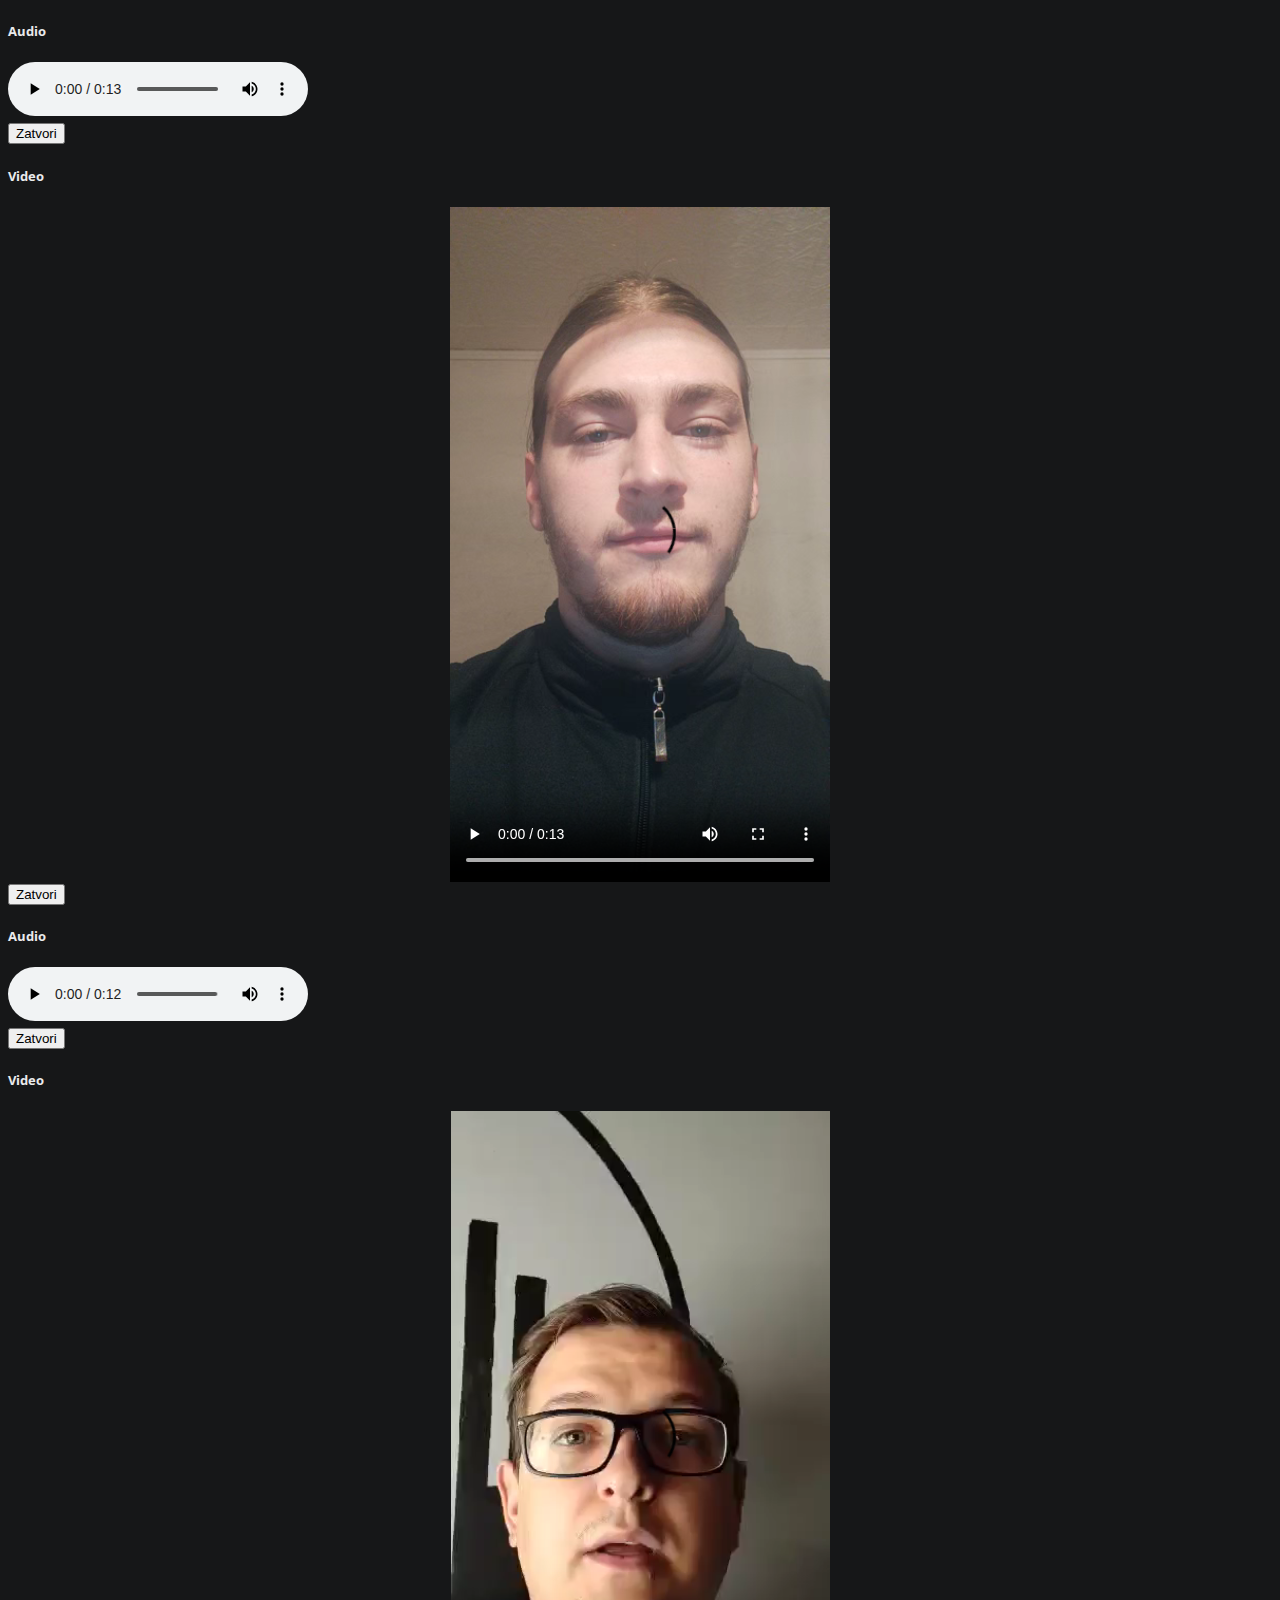
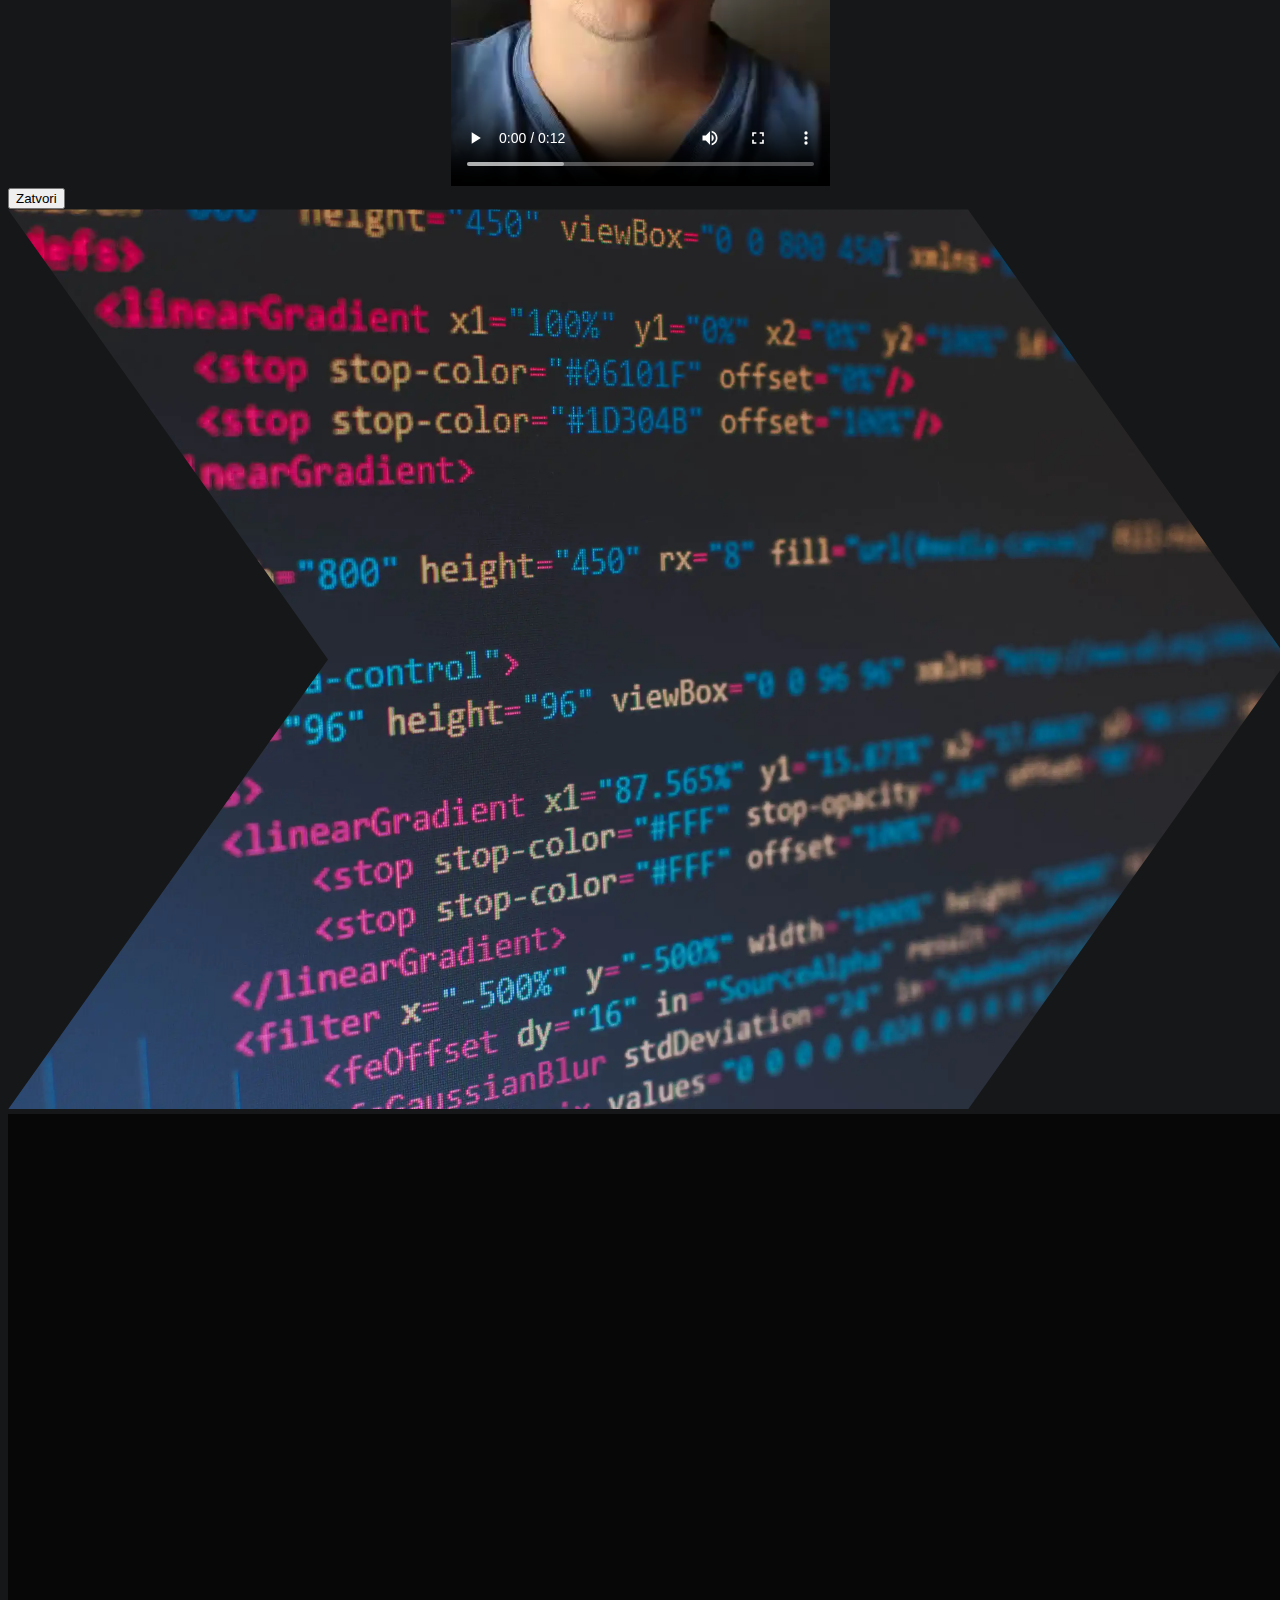
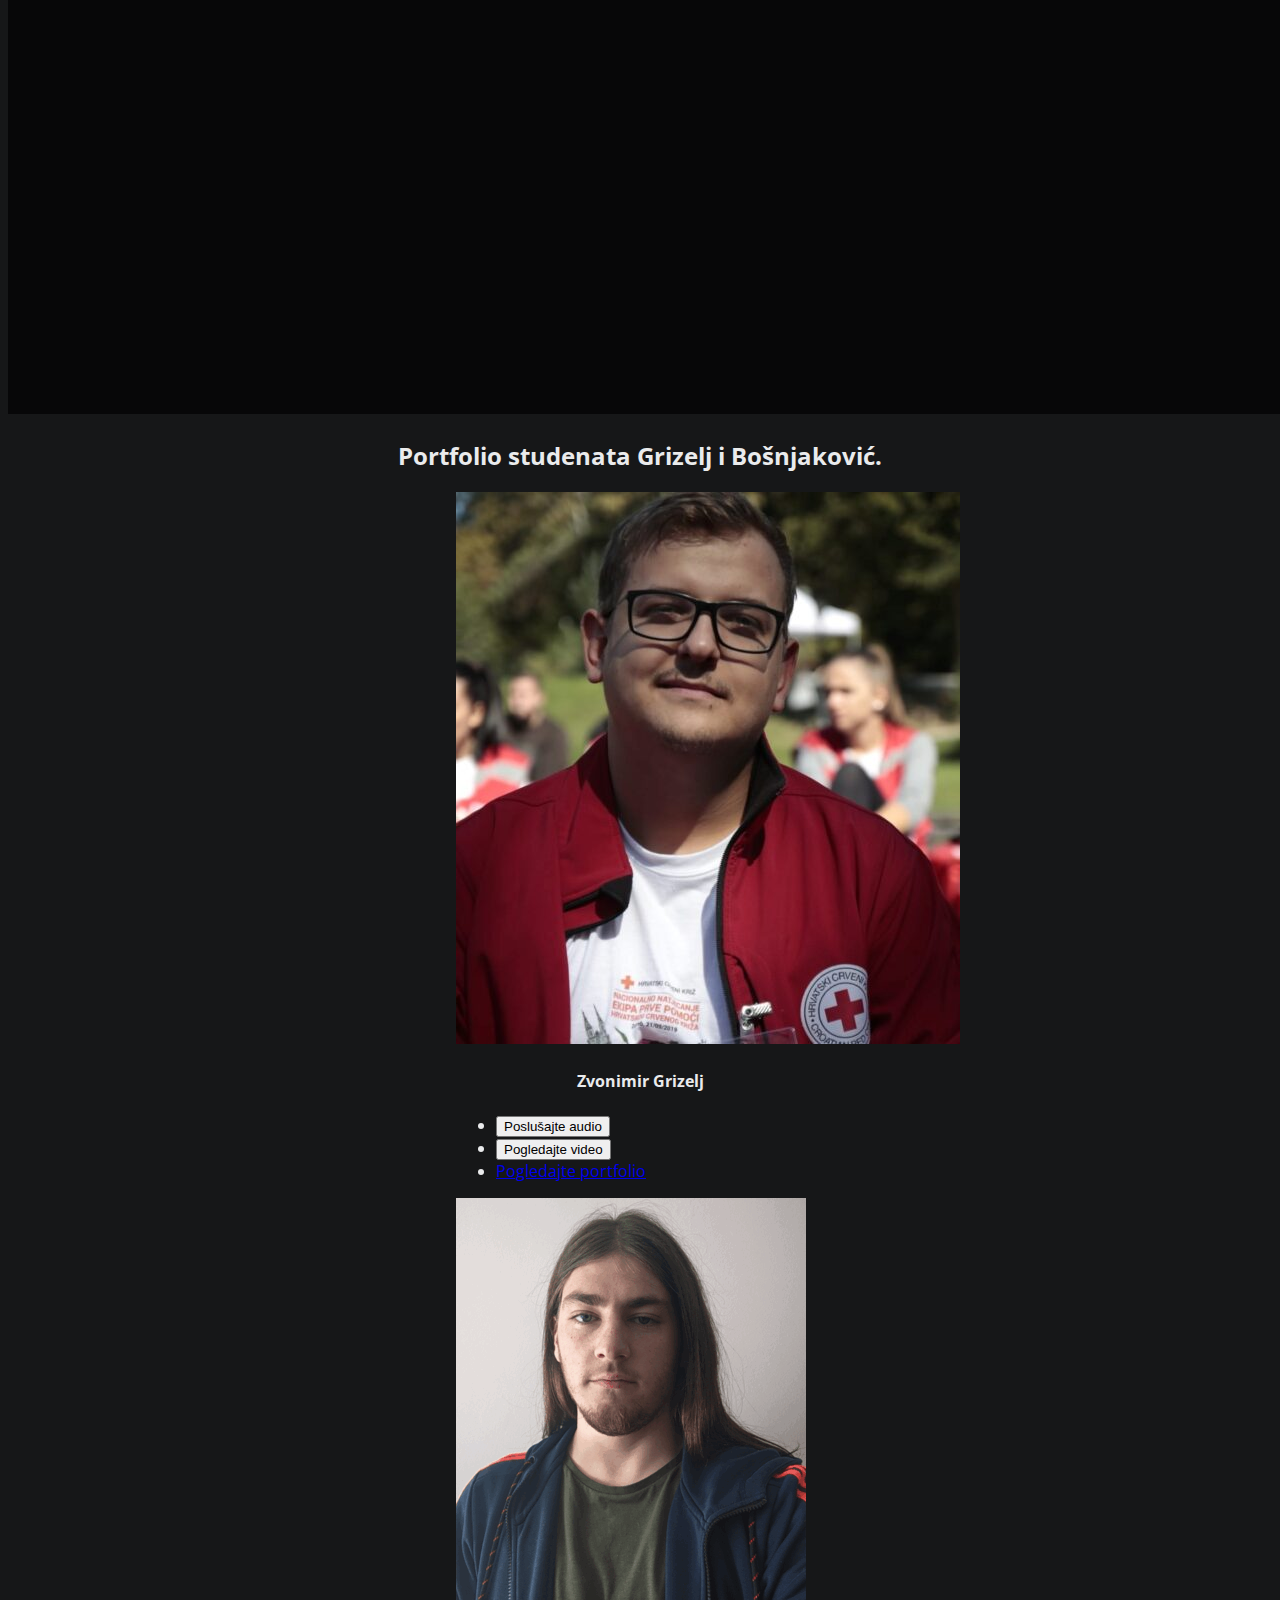
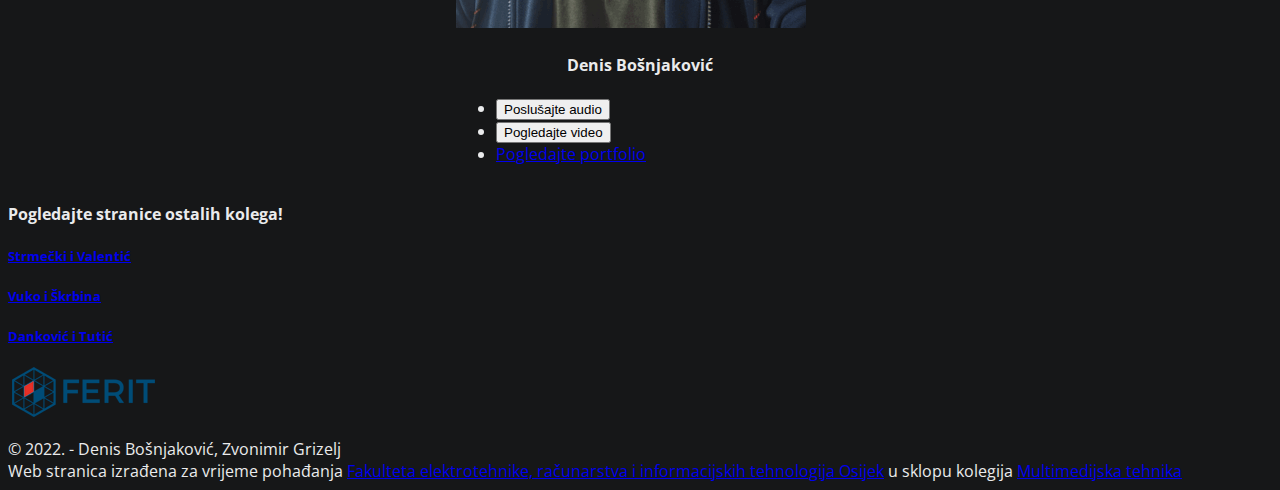
<file: index.html>
<!DOCTYPE html>
<html lang="hr">
	<head>
		<meta charset="utf-8" />
		<meta name="viewport" content="width=device-width, initial-scale=1" />

		<link
			href="https://cdn.jsdelivr.net/npm/bootstrap@5.0.2/dist/css/bootstrap.min.css"
			rel="stylesheet"
			integrity="sha384-EVSTQN3/azprG1Anm3QDgpJLIm9Nao0Yz1ztcQTwFspd3yD65VohhpuuCOmLASjC"
			crossorigin="anonymous"
		/>
		<link href="css/Defaults.css" rel="stylesheet" />
		<link href="css/Utils.css" rel="stylesheet" />
		<link href="css/index.css" rel="stylesheet" />
		<link rel="icon" type="image/x-icon" href="img/favicon/index.ico" />
		<script
			src="https://cdn.jsdelivr.net/npm/bootstrap@5.0.2/dist/js/bootstrap.bundle.min.js"
			integrity="sha384-MrcW6ZMFYlzcLA8Nl+NtUVF0sA7MsXsP1UyJoMp4YLEuNSfAP+JcXn/tWtIaxVXM"
			crossorigin="anonymous"
		></script>
		<script src="js/footer.js"></script>

		<title>Bošnjaković | Grizelj</title>
	</head>

	<div
		class="modal fade"
		id="denisAudioModal"
		tabindex="-1"
		aria-labelledby="denisAudioModalLabel"
		aria-hidden="true"
	>
		<div class="modal-dialog modal-dialog-centered">
			<div class="modal-content">
				<div class="modal-header">
					<h5 class="modal-title" id="denisAudioModalLabel">Audio</h5>
				</div>
				<div class="modal-body">
					<audio class="mb-3 w-100" controls>
						<source src="audio/denis.ogg" type="audio/ogg" />
						Vaš preglednik ne podržava audio element!
					</audio>
				</div>
				<div class="modal-footer">
					<button type="button" class="btn btn-danger" data-bs-dismiss="modal">Zatvori</button>
				</div>
			</div>
		</div>
	</div>
	<div
		class="modal fade"
		id="denisVideoModal"
		tabindex="-1"
		aria-labelledby="denisVideoModalLabel"
		aria-hidden="true"
	>
		<div class="modal-dialog modal-dialog-centered modal-lg">
			<div class="modal-content">
				<div class="modal-header">
					<h5 class="modal-title" id="denisVideoModalLabel">Video</h5>
				</div>
				<div class="modal-body center">
					<video class="ratio modal-video" controls>
						<source src="video/denis.webm" type="video/webm" />
						Vaš preglednik ne podržava video element!
					</video>
				</div>
				<div class="modal-footer">
					<button type="button" class="btn btn-danger" data-bs-dismiss="modal">Zatvori</button>
				</div>
			</div>
		</div>
	</div>
	<div
		class="modal fade"
		id="zvonimirAudioModal"
		tabindex="-1"
		aria-labelledby="zvonimirAudioModalLabel"
		aria-hidden="true"
	>
		<div class="modal-dialog modal-dialog-centered">
			<div class="modal-content">
				<div class="modal-header">
					<h5 class="modal-title" id="zvonimirAudioModalLabel">Audio</h5>
				</div>
				<div class="modal-body">
					<audio class="mb-3 w-100" controls>
						<source src="audio/zvonimir.m4a" type="audio/aac" />
						Vaš preglednik ne podržava audio element!
					</audio>
				</div>
				<div class="modal-footer">
					<button type="button" class="btn btn-danger" data-bs-dismiss="modal">Zatvori</button>
				</div>
			</div>
		</div>
	</div>
	<div
		class="modal fade"
		id="zvonimirVideoModal"
		tabindex="-1"
		aria-labelledby="zvonimirVideoModalLabel"
		aria-hidden="true"
	>
		<div class="modal-dialog modal-dialog-centered modal-lg">
			<div class="modal-content">
				<div class="modal-header">
					<h5 class="modal-title" id="zvonimirVideoModalLabel">Video</h5>
				</div>
				<div class="modal-body center">
					<video class="ratio modal-video" controls>
						<source src="video/zvonimir.mp4" type="video/mp4" />
						Vaš preglednik ne podržava video element!
					</video>
				</div>
				<div class="modal-footer">
					<button type="button" class="btn btn-danger" data-bs-dismiss="modal">Zatvori</button>
				</div>
			</div>
		</div>
	</div>

	<body class="d-flex flex-column min-vh-100">
		<main class="flex-shrink-0 d-grid">
			<img
				class="img-fluid grid-item wallpaper wallpaper-background"
				src="img/wallpaper.webp"
				alt="Pozadinska slika - Programski kod"
			/>
			<img
				src="img/wallpaper-overlay.png"
				alt="Pozadinska slika - Tamni overlay"
				class="border-0 img-fluid grid-item wallpaper"
			/>

			<div class="container grid-item">
				<h2 class="my-5 px-5 center">Portfolio studenata Grizelj i Bošnjaković.</h2>
				<div class="row mt-4 py-3">
					<div class="col-lg-6 center mb-4">
						<div class="card index-card text-dark">
							<a target="_blank" href="img/zvonimir_l.jpg">
								<img
									class="card-img-top img-thumbnail"
									alt="Zvonimir Grizelj - Slika profila"
									src="img/zvonimir_s.jpg"
								/>
							</a>
							<div class="card-body">
								<h4 class="card-title center">Zvonimir Grizelj</h4>
								<ul class="list-group list-group-flush">
									<li class="list-group-item">
										<button
											type="button"
											class="btn btn-primary list-group-item w-100"
											data-bs-toggle="modal"
											data-bs-target="#zvonimirAudioModal"
										>
											Poslušajte audio
										</button>
									</li>
									<li class="list-group-item">
										<button
											type="button"
											class="btn btn-primary list-group-item w-100"
											data-bs-toggle="modal"
											data-bs-target="#zvonimirVideoModal"
										>
											Pogledajte video
										</button>
									</li>
									<li class="list-group-item">
										<a href="zvonimir.html" class="btn btn-dark w-100">Pogledajte portfolio</a>
									</li>
								</ul>
							</div>
						</div>
					</div>

					<div class="col-lg-6 center mb-4">
						<div class="card index-card text-dark">
							<a target="_blank" href="img/denis_l.webp">
								<img
									class="card-img-top img-thumbnail"
									alt="Denis Bošnjaković - Slika profila"
									src="img/denis_s.gif"
								/>
							</a>
							<div class="card-body">
								<h4 class="card-title center">Denis Bošnjaković</h4>
								<ul class="list-group list-group-flush">
									<li class="list-group-item">
										<button
											type="button"
											class="btn btn-primary list-group-item w-100"
											data-bs-toggle="modal"
											data-bs-target="#denisAudioModal"
										>
											Poslušajte audio
										</button>
									</li>
									<li class="list-group-item">
										<button
											type="button"
											class="btn btn-primary list-group-item w-100"
											data-bs-toggle="modal"
											data-bs-target="#denisVideoModal"
										>
											Pogledajte video
										</button>
									</li>
									<li class="list-group-item">
										<a href="denis.html" class="btn btn-dark w-100">Pogledajte portfolio</a>
									</li>
								</ul>
							</div>
						</div>
					</div>
				</div>
				<div class="container py-3 my-2">
					<h4>Pogledajte stranice ostalih kolega!</h4>
					<div class="ms-5">
						<h5>
							<a class="link link-light" target="_blank" href="https://strmi8.github.io/"
								>Strmečki i Valentić</a
							>
						</h5>
						<h5>
							<a class="link link-light" target="_blank" href="https://574515.github.io/"
								>Vuko i Škrbina</a
							>
						</h5>
						<h5>
							<a class="link link-light" target="_blank" href="https://mdankovic2541.github.io/"
								>Danković i Tutić</a
							>
						</h5>
					</div>
				</div>
			</div>
		</main>

		<footer id="footer"></footer>
		<script>
			addFooter();
		</script>
	</body>
</html>
</file>
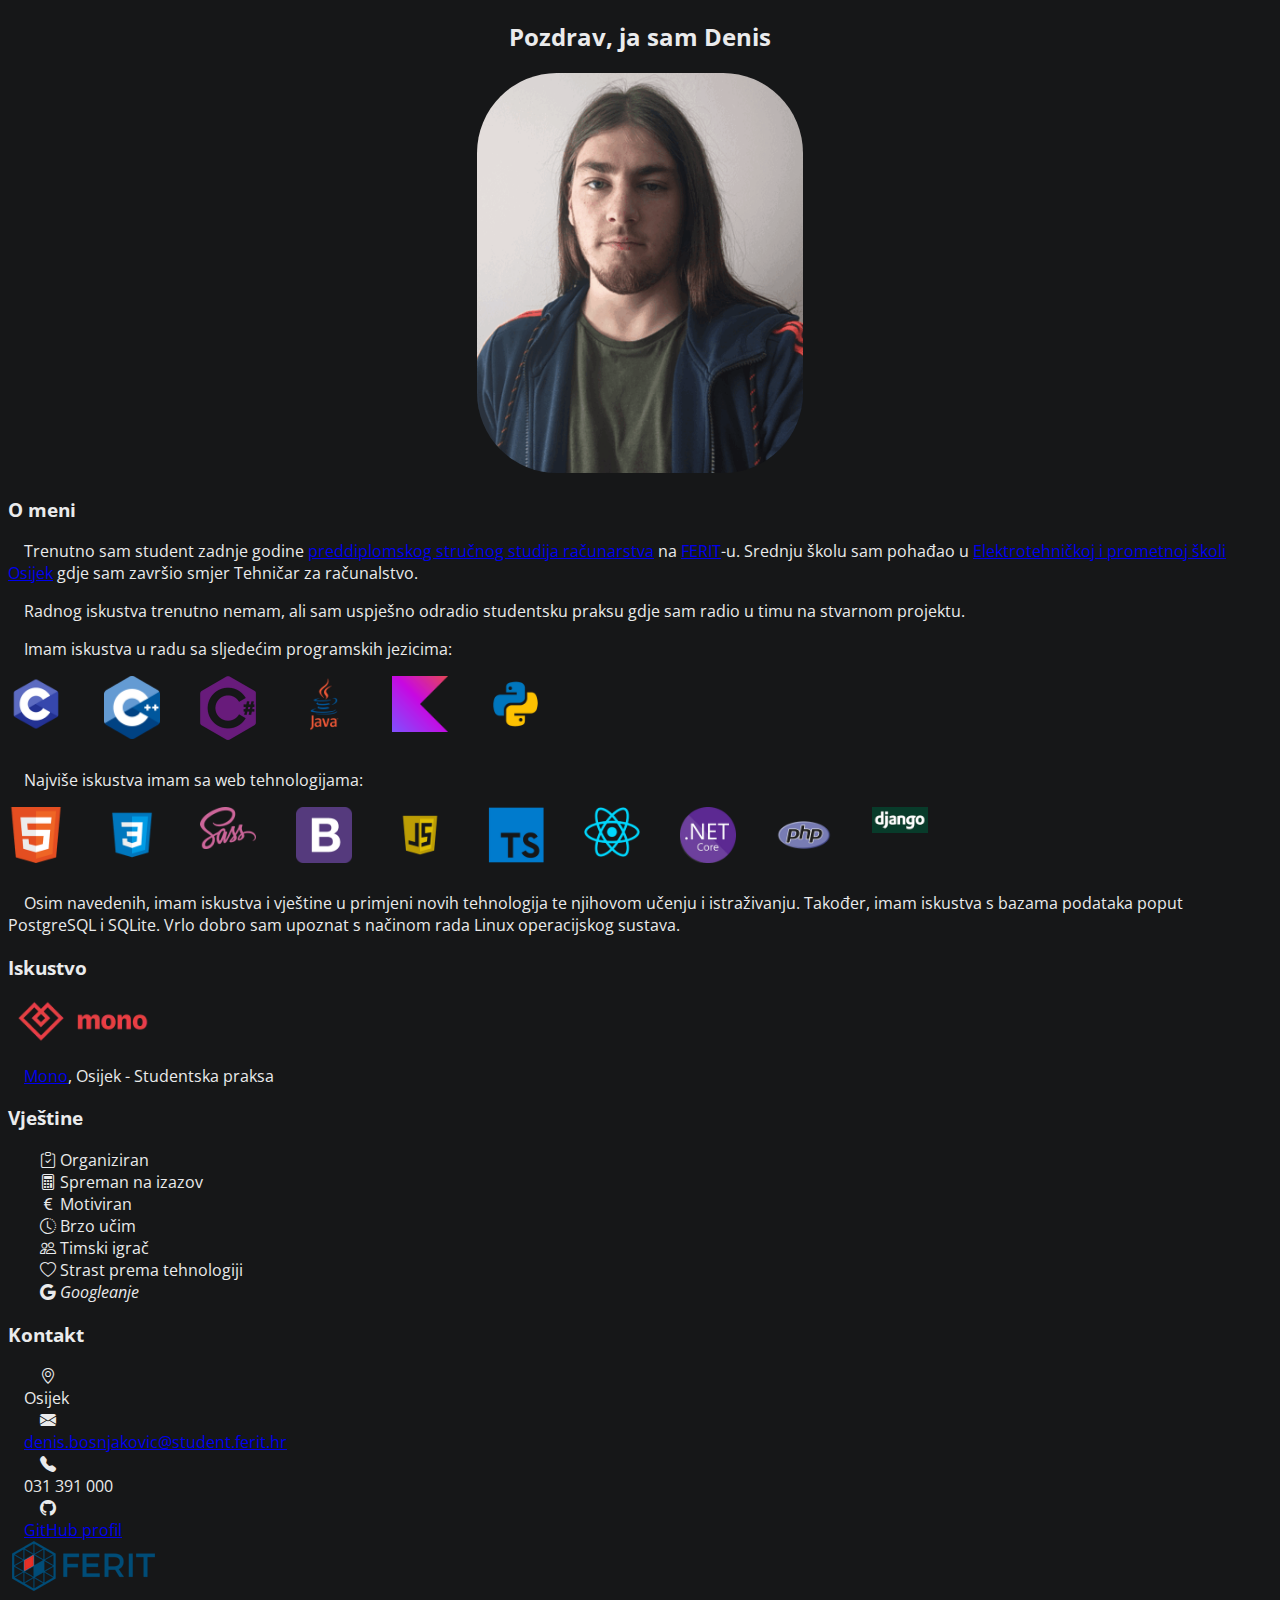
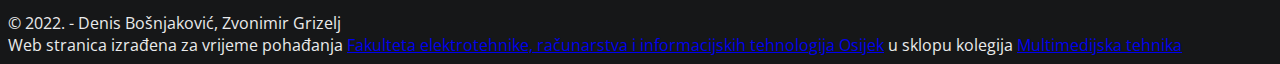
<file: denis.html>
<!DOCTYPE html>
<html lang="hr">
	<head>
		<meta charset="utf-8" />
		<meta name="viewport" content="width=device-width, initial-scale=1" />

		<link
			href="https://cdn.jsdelivr.net/npm/bootstrap@5.0.2/dist/css/bootstrap.min.css"
			rel="stylesheet"
			integrity="sha384-EVSTQN3/azprG1Anm3QDgpJLIm9Nao0Yz1ztcQTwFspd3yD65VohhpuuCOmLASjC"
			crossorigin="anonymous"
		/>
		<link rel="stylesheet" href="https://cdn.jsdelivr.net/npm/bootstrap-icons@1.8.1/font/bootstrap-icons.css" />
		<link href="css/Defaults.css" rel="stylesheet" />
		<link href="css/Utils.css" rel="stylesheet" />
		<link href="css/Denis.css" rel="stylesheet" />
		<link rel="icon" type="image/x-icon" href="img/favicon/denis.ico" />

		<script
			src="https://cdn.jsdelivr.net/npm/bootstrap@5.0.2/dist/js/bootstrap.bundle.min.js"
			integrity="sha384-MrcW6ZMFYlzcLA8Nl+NtUVF0sA7MsXsP1UyJoMp4YLEuNSfAP+JcXn/tWtIaxVXM"
			crossorigin="anonymous"
		></script>
		<script src="js/footer.js"></script>

		<title>Denis Bošnjaković</title>
	</head>

	<body class="d-flex flex-column min-vh-100 fade-in">
		<main class="flex-shrink-0">
			<div class="container-md">
				<h2 class="center-top mt-4 fw-bold">Pozdrav, ja sam Denis</h2>

				<div class="row">
					<div class="col-lg-5 pt-5">
						<div class="center-top">
							<a target="_blank" href="img/denis_l.webp">
								<img
									class="profile-img img-fluid img-thumbnail"
									alt="Denis Bošnjaković - Slika profila"
									src="img/denis_s.gif"
								/>
							</a>
						</div>
					</div>

					<div class="col-lg-7 my-5">
						<div class="d-flex flex-column">
							<h3 class="mt-3">O meni</h3>
							<p class="text-indent">
								Trenutno sam student zadnje godine
								<a
									target="_blank"
									href="https://www.ferit.unios.hr/2021/upisi-i-studiji/preddiplomski-strucni-studiji#racunarstvo-opis"
									>preddiplomskog stručnog studija računarstva</a
								>
								na <a target="_blank" href="https://www.ferit.unios.hr/">FERIT</a>-u. Srednju školu sam
								pohađao u
								<a target="_blank" href="https://www.elpros.net/"
									>Elektrotehničkoj i prometnoj školi Osijek</a
								>
								gdje sam završio smjer Tehničar za računalstvo.
							</p>
							<p class="text-indent">
								Radnog iskustva trenutno nemam, ali sam uspješno odradio studentsku praksu gdje sam
								radio u timu na stvarnom projektu.
							</p>
							<p class="text-indent">Imam iskustva u radu sa sljedećim programskih jezicima:</p>
							<div class="horizontal-scroll ms-2">
								<a target="_blank" href="https://en.wikipedia.org/wiki/C_(programming_language)">
									<img class="lang-logo" alt="Logo programskog jezika C" src="img/lang/c.png" />
								</a>

								<a target="_blank" href="https://stroustrup.com/C++.html">
									<img class="lang-logo" alt="Logo programskog jezika C++" src="img/lang/cpp.png" />
								</a>

								<a target="_blank" href="https://dotnet.microsoft.com/en-us/languages/csharp">
									<img class="lang-logo" alt="Logo programskog jezika C#" src="img/lang/cs.png" />
								</a>

								<a target="_blank" href="https://docs.oracle.com/en/java/">
									<img class="lang-logo" alt="Logo programskog jezika Java" src="img/lang/java.png" />
								</a>

								<a target="_blank" href="https://kotlinlang.org/">
									<img
										class="lang-logo"
										alt="Logo programskog jezika Kotlin"
										src="img/lang/kotlin.png"
									/>
								</a>

								<a target="_blank" href="https://www.python.org/">
									<img
										class="lang-logo"
										alt="Logo programskog jezika Python"
										src="img/lang/python.png"
									/>
								</a>
							</div>
							<p class="text-indent mt-2">Najviše iskustva imam sa web tehnologijama:</p>
							<div class="horizontal-scroll ms-3">
								<a target="_blank" href="https://developer.mozilla.org/en-US/docs/Web/HTML">
									<img class="lang-logo" alt="HTML logo" src="img/lang/html.png" />
								</a>

								<a target="_blank" href="https://developer.mozilla.org/en-US/docs/Glossary/CSS">
									<img class="lang-logo" alt="CSS logo" src="img/lang/css.png" />
								</a>

								<a target="_blank" href="https://sass-lang.com/documentation/syntax">
									<img class="lang-logo" alt="SCSS logo" src="img/lang/sass.png" />
								</a>

								<a target="_blank" href="https://getbootstrap.com/">
									<img class="lang-logo" alt="Bootstrap logo" src="img/lang/bs.png" />
								</a>

								<a target="_blank" href="https://developer.mozilla.org/en-US/docs/Web/JavaScript">
									<img class="lang-logo" alt="JavaScript logo" src="img/lang/js.png" />
								</a>

								<a target="_blank" href="https://www.typescriptlang.org/">
									<img class="lang-logo" alt="TypeScript logo" src="img/lang/ts.png" />
								</a>

								<a target="_blank" href="https://reactjs.org/">
									<img class="lang-logo" alt="React.js logo" src="img/lang/react.png" />
								</a>

								<a
									target="_blank"
									href="https://docs.microsoft.com/en-us/aspnet/core/introduction-to-aspnet-core?view=aspnetcore-6.0"
								>
									<img class="lang-logo" alt="ASP.NET Core logo" src="img/lang/dotnet.png" />
								</a>

								<a target="_blank" href="https://www.php.net/manual/en/langref.php">
									<img class="lang-logo" alt="PHP logo" src="img/lang/php.png" />
								</a>

								<a target="_blank" href="https://www.djangoproject.com/">
									<img class="lang-logo" alt="Django logo" src="img/lang/django.png" />
								</a>
							</div>
							<p class="text-indent mt-3">
								Osim navedenih, imam iskustva i vještine u primjeni novih tehnologija te njihovom učenju
								i istraživanju. Također, imam iskustva s bazama podataka poput PostgreSQL i SQLite. Vrlo
								dobro sam upoznat s načinom rada Linux operacijskog sustava.
							</p>

							<h3 class="mt-4">Iskustvo</h3>
							<div>
								<a target="_blank" href="img/mono-logo-l.webp">
									<img alt="Mono logo" src="img/mono-logo-s.webp" width="150" />
								</a>
							</div>
							<p class="text-indent mt-1">
								<a target="_blank" href="https://www.mono.hr/">Mono</a>, Osijek - Studentska praksa
							</p>

							<h3 class="mt-3">Vještine</h3>
							<ul class="skills-list">
								<li>
									<em class="bi bi-clipboard-check text-info fs-5"></em>
									<span class="d-inline-block text-indent">Organiziran</span>
								</li>

								<li>
									<em class="bi bi-calculator text-info fs-5"></em>
									<span class="d-inline-block text-indent">Spreman na izazov</span>
								</li>

								<li>
									<em class="bi bi-currency-euro text-info fs-5"></em>
									<span class="d-inline-block text-indent">Motiviran</span>
								</li>

								<li>
									<em class="bi bi-clock-history text-info fs-5"></em>
									<span class="d-inline-block text-indent">Brzo učim</span>
								</li>

								<li>
									<em class="bi bi-people text-info fs-5"></em>
									<span class="d-inline-block text-indent">Timski igrač</span>
								</li>

								<li>
									<em class="bi bi-heart text-info fs-5"></em>
									<span class="d-inline-block text-indent">Strast prema tehnologiji</span>
								</li>

								<li>
									<em class="bi bi-google text-info fs-5"></em>
									<span class="d-inline-block text-indent"><em>Googleanje</em></span>
								</li>
							</ul>

							<h3 class="mt-3">Kontakt</h3>
							<div class="text-indent">
								<div class="row">
									<div class="col-1">
										<em class="fs-5 bi bi-geo-alt"></em>
									</div>
									<div class="col-11">
										<span class="d-inline-block">Osijek</span>
									</div>
								</div>

								<div class="row my-1">
									<div class="col-1">
										<em class="fs-5 bi bi-envelope-fill"></em>
									</div>
									<div class="col-11">
										<a
											class="d-inline-block link-light"
											href="mailto:denis.bosnjakovic@student.ferit.hr"
											>denis.bosnjakovic@student.ferit.hr</a
										>
									</div>
								</div>

								<div class="row">
									<div class="col-1">
										<em class="fs-5 bi bi-telephone-fill"></em>
									</div>
									<div class="col-11">
										<span class="d-inline-block">031 391 000</span>
									</div>
								</div>

								<div class="row mt-1">
									<div class="col-1">
										<em class="fs-5 bi bi-github"></em>
									</div>
									<div class="col-11">
										<a class="d-inline-block" target="_blank" href="https://github.com/denisb1"
											>GitHub profil</a
										>
									</div>
								</div>
							</div>
						</div>
					</div>
				</div>
			</div>
		</main>

		<footer id="footer"></footer>
		<script>
			addFooter();
		</script>
	</body>
</html>
</file>
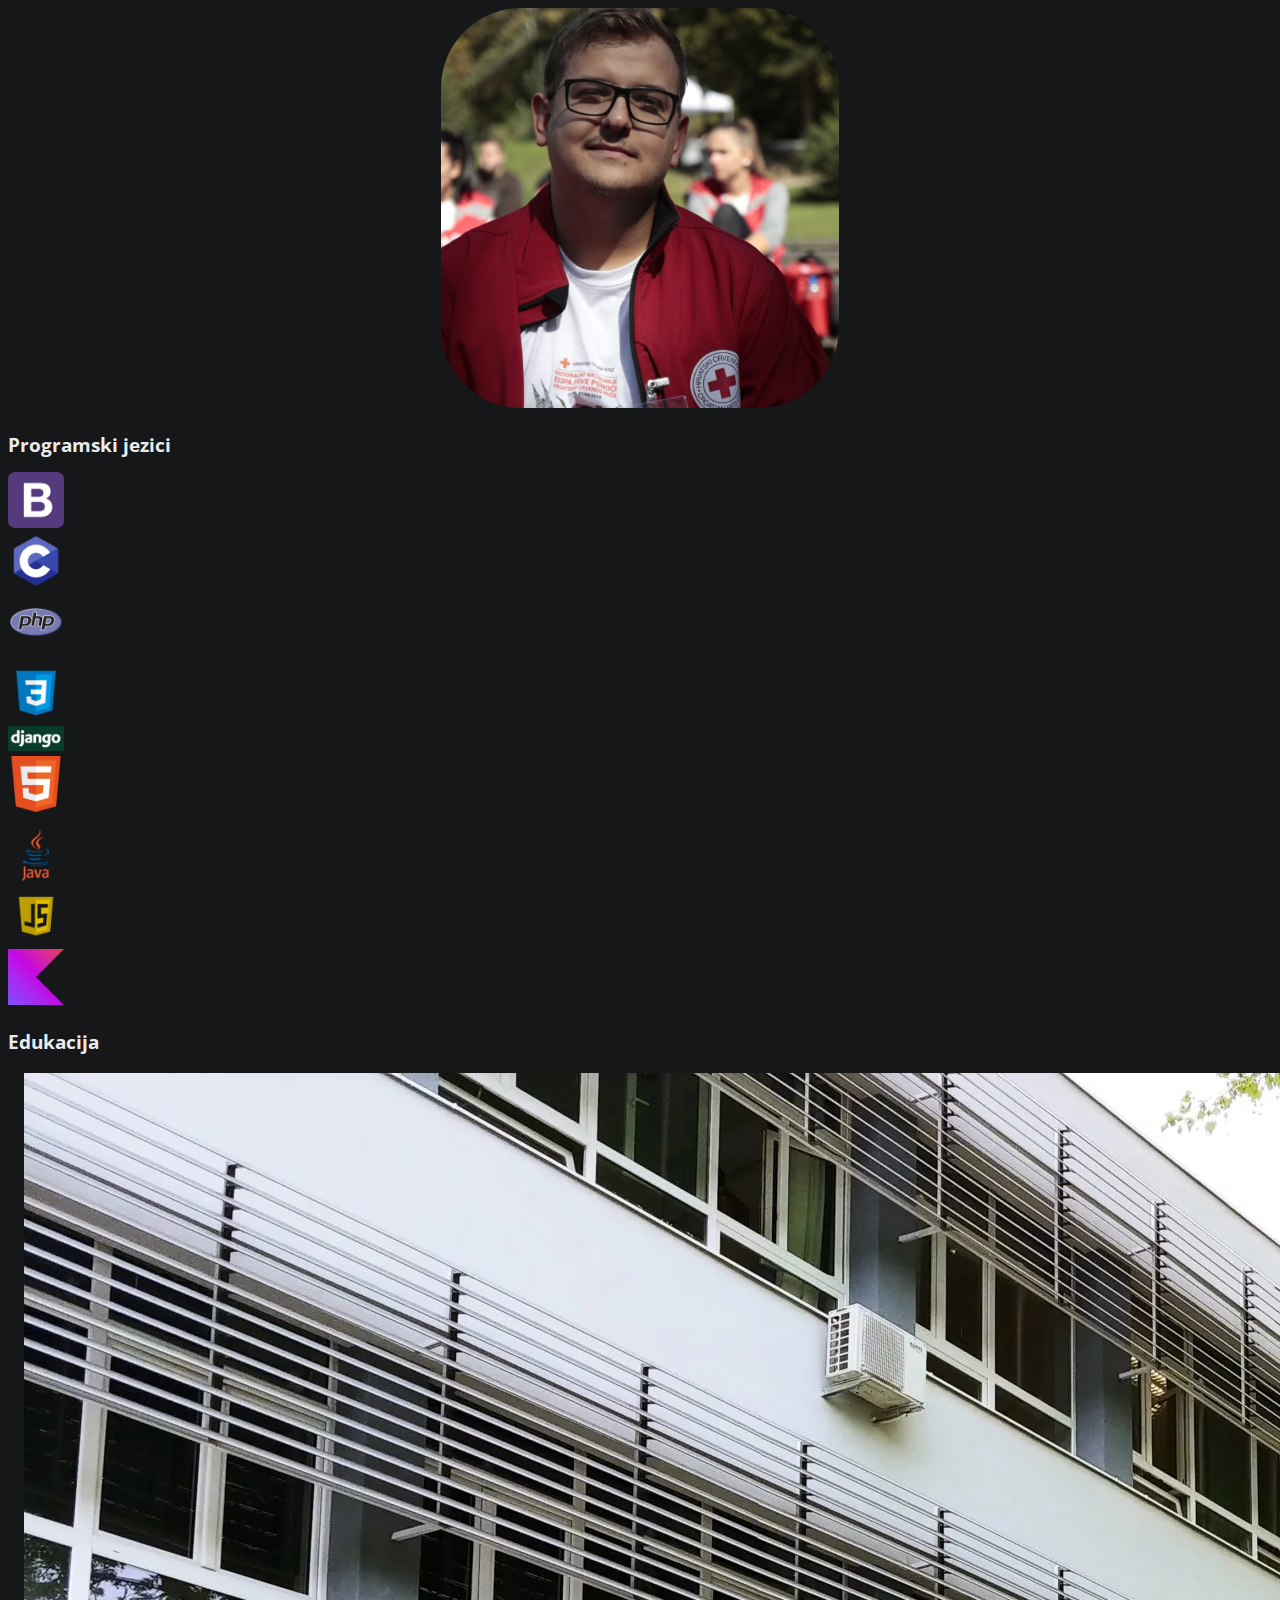
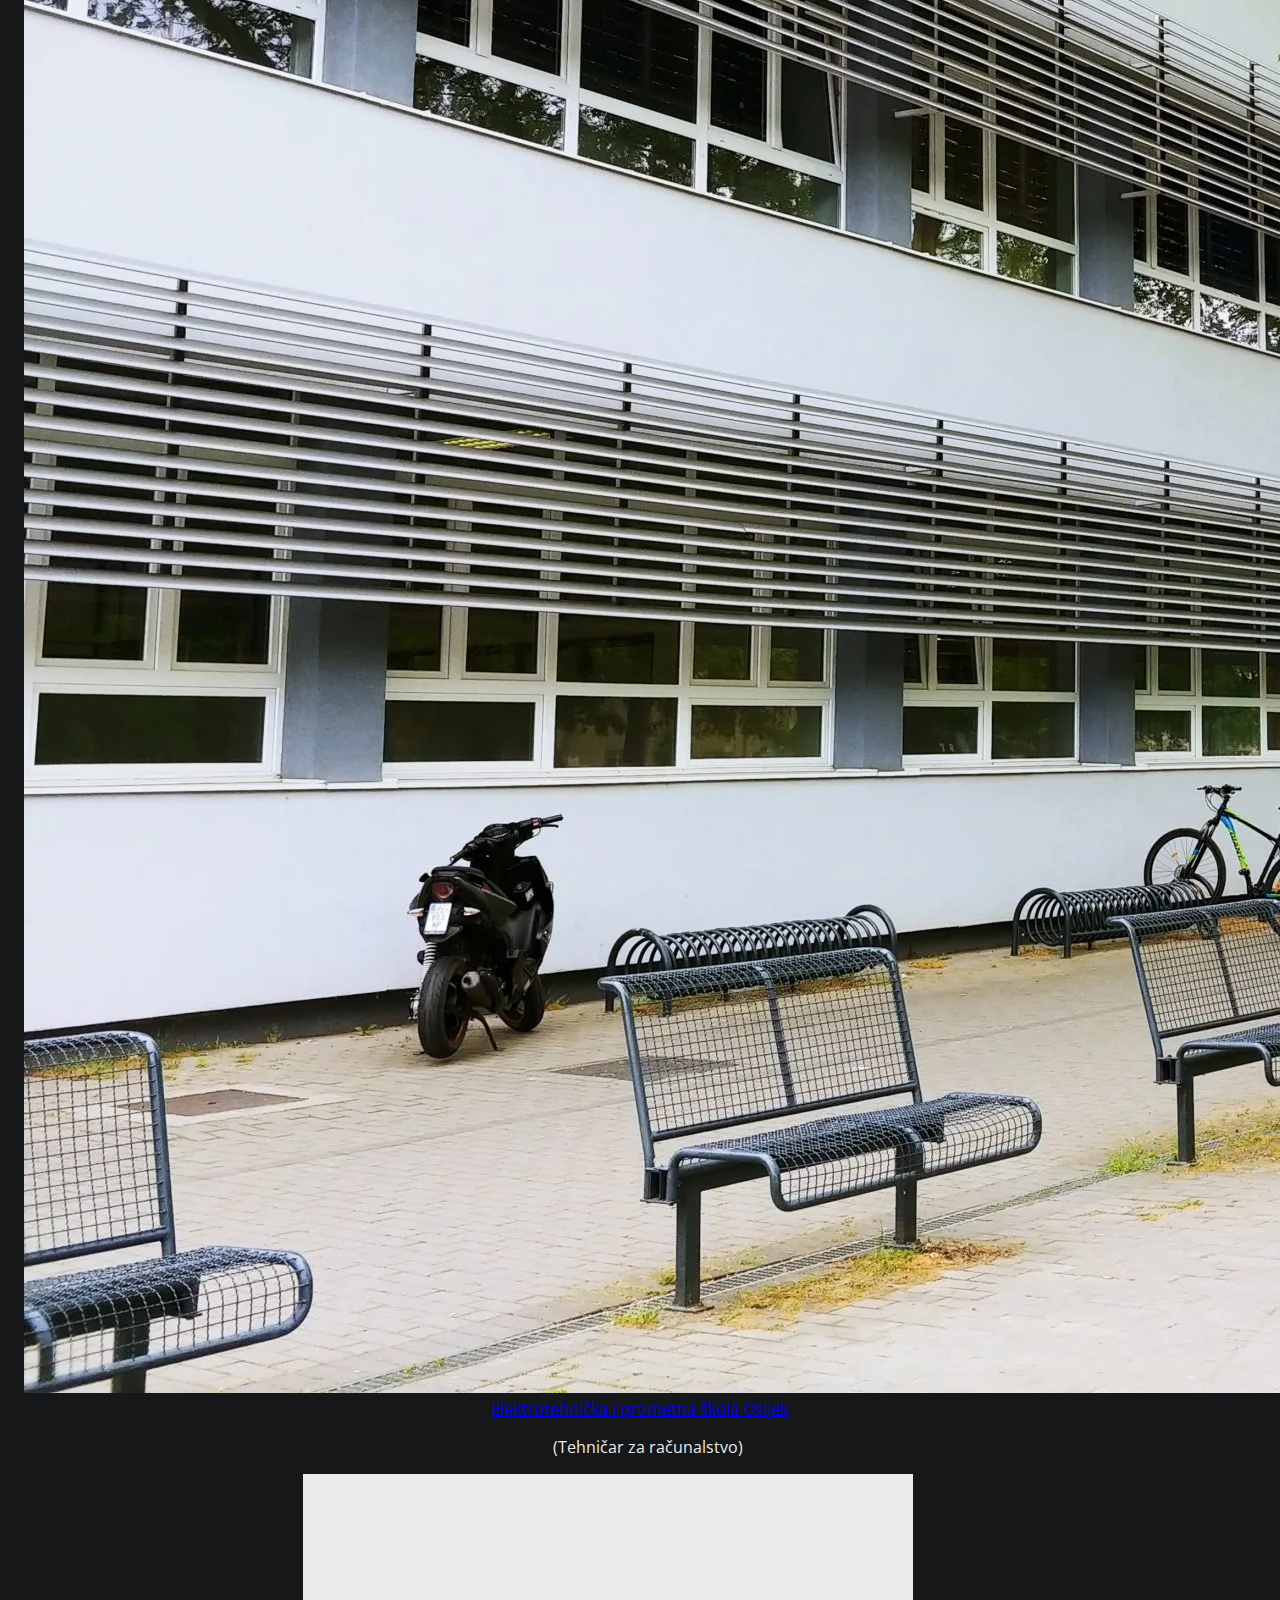
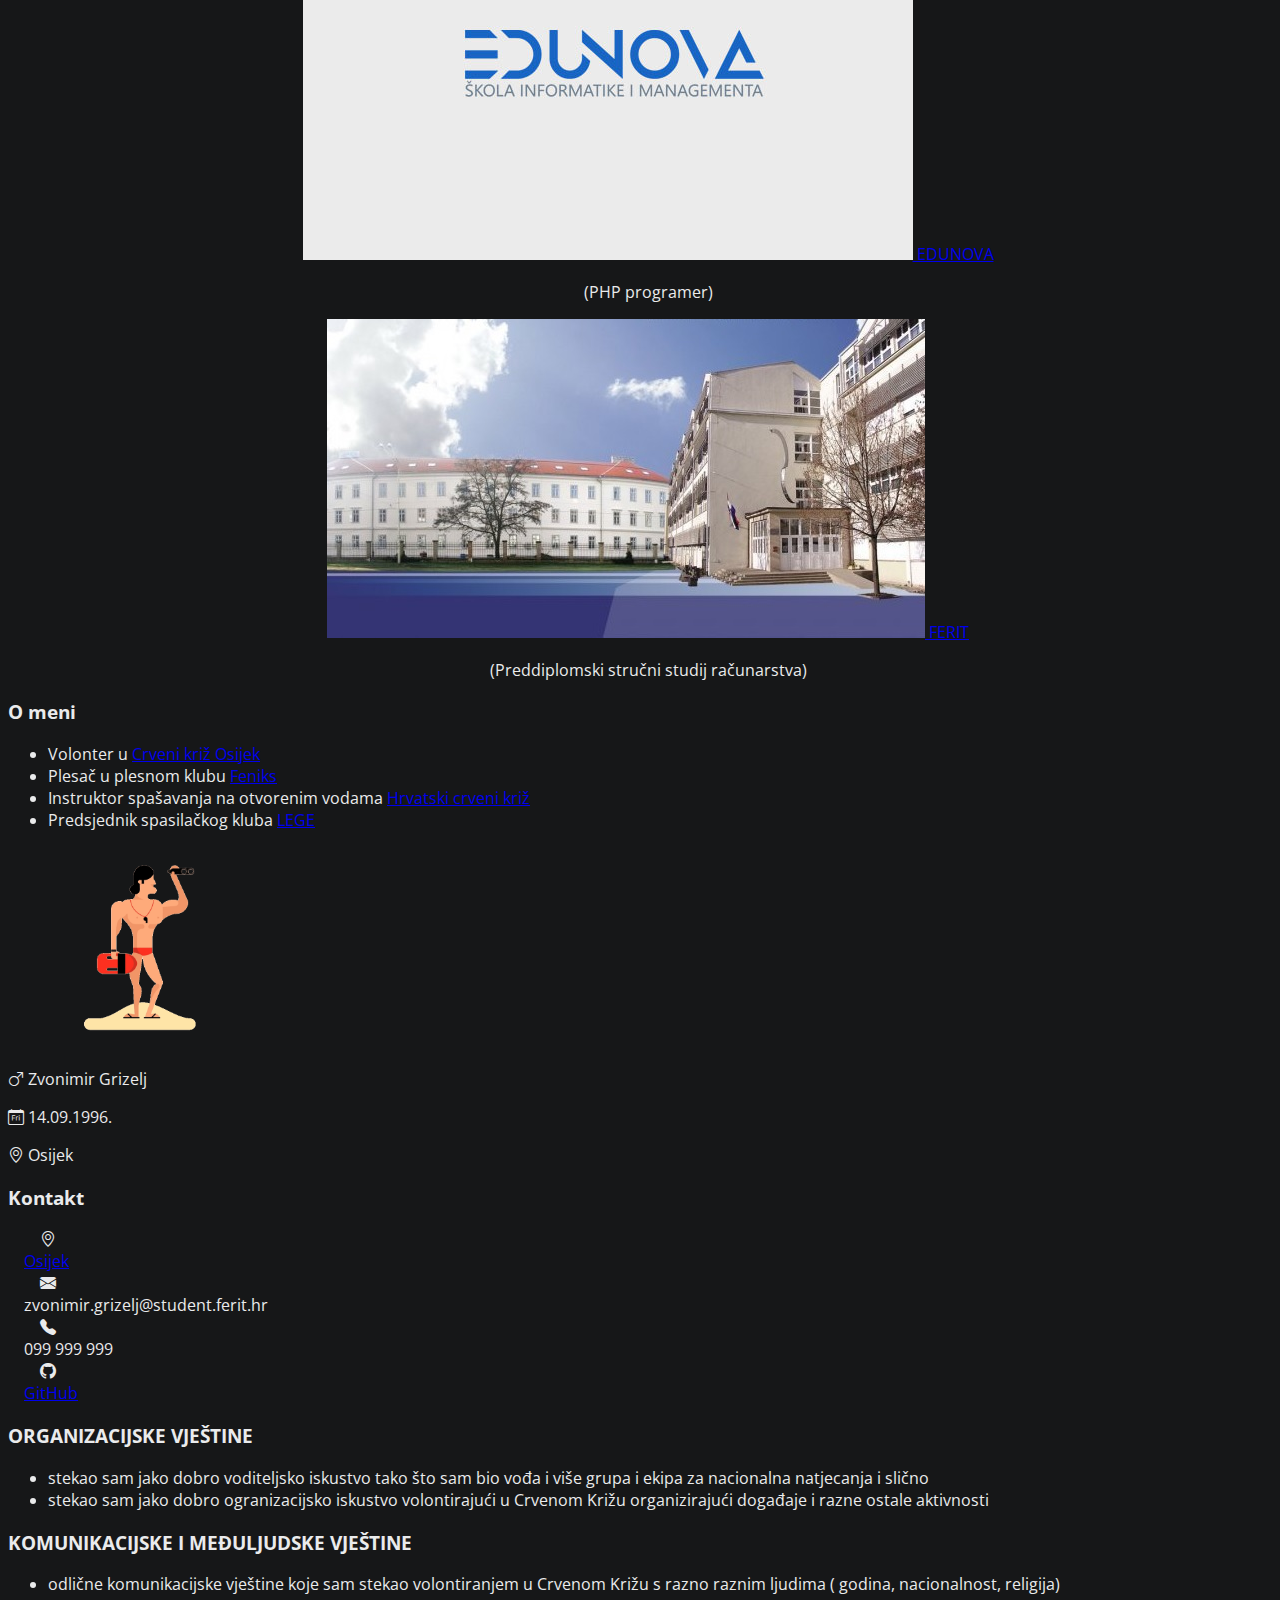
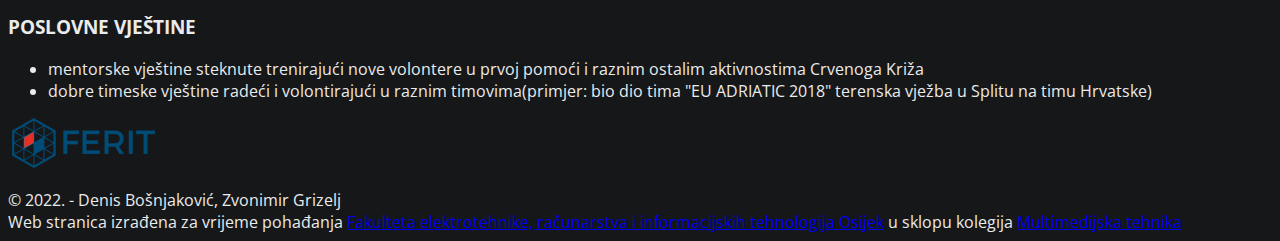
<file: zvonimir.html>
<!DOCTYPE html>
<html lang="hr">
	<head>
		<meta charset="utf-8" />
		<meta name="viewport" content="width=device-width, initial-scale=1" />

		<link
			href="https://cdn.jsdelivr.net/npm/bootstrap@5.0.2/dist/css/bootstrap.min.css"
			rel="stylesheet"
			integrity="sha384-EVSTQN3/azprG1Anm3QDgpJLIm9Nao0Yz1ztcQTwFspd3yD65VohhpuuCOmLASjC"
			crossorigin="anonymous"
		/>
		<link rel="stylesheet" href="https://cdn.jsdelivr.net/npm/bootstrap-icons@1.8.1/font/bootstrap-icons.css" />
		<link href="css/Defaults.css" rel="stylesheet" />
		<link href="css/Utils.css" rel="stylesheet" />
		<link href="css/Denis.css" rel="stylesheet" />

		<script
			src="https://cdn.jsdelivr.net/npm/bootstrap@5.0.2/dist/js/bootstrap.bundle.min.js"
			integrity="sha384-MrcW6ZMFYlzcLA8Nl+NtUVF0sA7MsXsP1UyJoMp4YLEuNSfAP+JcXn/tWtIaxVXM"
			crossorigin="anonymous"
		></script>
		<script src="js/footer.js"></script>

		<title>Zvonimir Grizelj</title>
	</head>

	<body class="d-flex flex-column min-vh-100 fade-in">
		<main class="flex-shrink-0">
			<div class="container">
				

				<div class="row">
					<div class="col-lg-5 pt-5">
						<div class="center-top">
                            <a href="img/zvonimir_l.jpg" target="_blank">
							<img
								class="profile-img img-fluid img-thumbnail"
								alt="Zvonimir Grizelj - Slika profila"
								src="img/zvonimir.png"
							/></a>
						</div>
                        <div class="row">
                            <div class="col-lg-12">
                                <h3 class="mt-3" style="margin-bottom: 15px;">Programski jezici</h3> 
                                <div class="row" style="margin-bottom: 10px;">
                                    <div class="col-lg-4"><a href="img/lang/bs.png" target="_blank"><img class="lang-logo" src="img/lang/bs.png"></a></div>
                                    <div class="col-lg-4"><a href="img/lang/c.png" target="_blank"><img class="lang-logo" src="img/lang/c.png"></div></a>
                                    <div class="col-lg-4"><a href="img/lang/php.png" target="_blank"><img class="lang-logo" src="img/lang/php.png"></div></a>
                                </div>
                                <div class="row" style="margin-bottom: 10px;">
                                    <div class="col-lg-4"><a href="img/lang/css.png" target="_blank"><img class="lang-logo" src="img/lang/css.png"></div></a>
                                    <div class="col-lg-4"><a href="img/lang/django.png" target="_blank"><img class="lang-logo" src="img/lang/django.png"></div></a>
                                    <div class="col-lg-4"><a href="img/lang/html.png" target="_blank"><img class="lang-logo" src="img/lang/html.png"></div></a>
                                </div>
                                <div class="row" style="margin-bottom: 10px;">
                                    <div class="col-lg-4"><a href="img/lang/java.png" target="_blank"><img class="lang-logo" src="img/lang/java.png"></div></a>
                                    <div class="col-lg-4"><a href="img/lang/js.png" target="_blank"><img class="lang-logo" src="img/lang/js.png"></div></a>
                                    <div class="col-lg-4"><a href="img/lang/kotlin.png" target="_blank"><img class="lang-logo" src="img/lang/kotlin.png"></div></a>
                                </div>
                            </div>
                        </div>
					</div>

					<div class="col-lg-7 my-5">
						<div class="d-flex flex-column align-items-left">
							<h3 class="mt-3">Edukacija</h3>
                            <div class="row"> 
                                <div class="col-lg-4">
                                    <p class="text-indent" style="text-align: center;">
                                        <a href="http://elpros.net/" target="_blank" >
                                        <img class="edu-img img-fluid img-thumbnail" src="img/emsa.webp">
                                        Elektrotehnička i prometna škola Osijek</a>
                                    </p>
                                    <p class="text-indent" style="text-align: center;">(Tehničar za računalstvo)</p>
                                </div>
                                <div class="col-lg-4">
                                    <p class="text-indent" style="text-align: center;">
                                        <a href="https://www.edunova.hr/" target="_blank" >
                                    <img class="edu-img img-fluid img-thumbnail" src="img/edunova.jpg">
                                    EDUNOVA</a>
                                    </p>
                                    <p class="text-indent" style="text-align: center;">(PHP programer)</p>
                                </div>
                                <div class="col-lg-4">
                                    <p class="text-indent" style="text-align: center;">
                                        <a href="https://www.ferit.unios.hr/" target="_blank" >
                                    <img class="edu-img img-fluid img-thumbnail" src="img/FERIT.jpg">
                                    FERIT</a>
                                    </p>
                                    <p class="text-indent" style="text-align: center;">(Preddiplomski stručni studij računarstva)</p>
                                </div>
                            </div>
							

							<h3 class="mt-3">O meni</h3>
                            <div class="row">
                                <div class="col-lg-5">
                                    <ul class="about-list">
                                        <li>
                                            Volonter u <a href="https://www.crvenikrizosijek.hr/" target="_blank">Crveni križ Osijek</a>
                                        </li>
        
                                        <li>
                                            Plesač u plesnom klubu <a href="https://www.facebook.com/spufeniksosijek" target="_blank">Feniks</a>
                                        </li>
                                        <li>
                                            Instruktor spašavanja na otvorenim vodama <a href="https://www.hck.hr/" target="_blank">Hrvatski crveni križ</a>
                                        </li>
        
                                        <li>
                                            Predsjednik spasilačkog kluba <a href="https://www.facebook.com/groups/100613933477486" target="_blank">LEGE</a>
                                        </li>
                                    </ul>
                                </div>
                                <div class="col-lg-4">
                                    <a href="https://www.crvenikrizosijek.hr/sto-radimo/sluzba-spasavanja-na-vodi-i-ekoloske-zastite-priobalja/" target="_blank"><img src="img/lifeguard.gif" style="height: 170px; height: 200px;"></a>
                                </div>
                                <div class="col-lg-3">
                                    <p><em class="fs-5 bi bi-gender-male"></em> Zvonimir Grizelj</p>
                                    <p><em class="fs-5 bi bi-calendar-day"></em> 14.09.1996.</p>
                                    <p><em class="fs-5 bi bi-geo-alt"></em> Osijek</p>
                                </div>
                                
                            </div>
							

							<h3 class="mt-3">Kontakt</h3>
							<div class="text-indent">
								<div class="row">
									<div class="col-1">
										<em class="fs-5 bi bi-geo-alt"></em>
									</div>
									<div class="col-10">
										<span><a href="https://www.osijek.hr/" target="_blank">Osijek</a></span>
									</div>
								</div>

								<div class="row my-1">
									<div class="col-1">
										<em class="fs-5 bi bi-envelope-fill"></em>
									</div>
									<div class="col-10">
										<span>zvonimir.grizelj@student.ferit.hr</span>
									</div>
								</div>

								<div class="row">
									<div class="col-1">
										<em class="fs-5 bi bi-telephone-fill"></em>
									</div>
									<div class="col-10">099 999 999</div>
								</div>
                                <div class="row">
									<div class="col-1">
                                        <em class="fs-5 bi bi-github"></em>									
									</div>
									<div class="col-10"><a href="https://github.com/grizelj" target="_blank">GitHub</a></div>
								</div>
							</div>
						</div>
					</div>
				</div>
                <div class="row">
                    <div class="col-lg-4">
                        <h3 class="mt-3">ORGANIZACIJSKE VJEŠTINE</h3>
                        <ul>
                            <li>stekao sam jako dobro voditeljsko iskustvo tako što sam bio vođa i više grupa i ekipa za nacionalna natjecanja i
                                slično
                            </li>
                            <li>
                                stekao sam jako dobro ogranizacijsko iskustvo volontirajući u Crvenom Križu organizirajući događaje i razne
                                ostale aktivnosti
                            </li>
                        </ul>
                    </div>
                    <div class="col-lg-4">
                        <h3 class="mt-3">KOMUNIKACIJSKE I MEĐULJUDSKE VJEŠTINE</h3>
                        <ul>
                            <li>
                                odlične komunikacijske vještine koje sam stekao volontiranjem u Crvenom Križu s razno raznim ljudima (
                                godina, nacionalnost, religija)
                            </li>
                        </ul>
                    </div>
                    <div class="col-lg-4">
                        <h3 class="mt-3">POSLOVNE VJEŠTINE</h3>
                        <ul>
                            <li>
                                mentorske vještine steknute trenirajući nove volontere u prvoj pomoći i raznim ostalim aktivnostima Crvenoga
                                Križa
                            </li>
                            <li>
                                dobre timeske vještine radeći i volontirajući u raznim timovima(primjer: bio dio tima "EU ADRIATIC 2018"
                                terenska vježba u Splitu na timu Hrvatske)
                            </li>
                        </ul>
                    </div>
                </div>
			</div>
		</main>

		<footer id="footer"></footer>
		<script>
			addFooter();
		</script>
	</body>
</html>
</file>
<file: css/Defaults.css>
@import url("https://fonts.googleapis.com/css2?family=Open+Sans:ital,wght@0,300;0,400;0,500;0,600;0,700;0,800;1,300;1,400;1,500;1,600;1,700;1,800&display=swap");

html,
body {
	font-family: "Open Sans", sans-serif;
	background-color: #161718;
	color: #eaebec;
}
</file>
<file: css/Utils.css>
.center {
	display: flex;
	align-items: center;
	justify-content: center;
}

.center-top {
	display: flex;
	align-items: flex-start;
	justify-content: center;
}
</file>
<file: css/index.css>
.grid-item {
	grid-area: 1 / 1 / 2 / 2;

	z-index: 1;
}

.wallpaper {
	height: 100vh;
	min-height: 100%;
	max-height: 100%;
	width: 100vw;
}

.wallpaper-background {
	object-fit: cover;
	clip-path: polygon(75% 0%, 100% 50%, 75% 100%, 0% 100%, 25% 50%, 0% 0%);
}

.index-card {
	width: 23rem;
	transition: transform 0.2s;
}

.index-card:hover {
	transition: transform 0.2s;
	transform: scale(1.05);
}

.modal-content {
	background-color: #161718;
}

.modal-video {
	--bs-aspect-ratio: 50%;
	height: 75vh;
}

.link {
	animation: move-left 0.125s forwards;
}

.link:hover {
	animation: move-right 0.375s forwards;
}

@keyframes move-right {
	from {
		margin-left: 0;
	}
	to {
		margin-left: 22px;
	}
}

@keyframes move-left {
	from {
		margin-left: 22px;
	}
	to {
		margin-left: 0;
	}
}
</file>
<file: css/Denis.css>
.profile-img {
	max-height: 25rem;
	border-radius: 5rem;
}

.skills-list {
	list-style: none;
	margin-left: 0;
	padding-left: 1rem;
	text-indent: 0.5rem;
}

.text-indent {
	text-indent: 1rem;
}

.horizontal-scroll {
	width: 95%;
	max-width: 95%;

	overflow-x: auto;
	align-items: stretch;

	display: flex;
	flex-direction: row;
}

.horizontal-scroll > a {
	margin-right: 2.5rem;
	margin-bottom: 0.5rem;
}

.horizontal-scroll > a:last-child {
	margin-right: 0;
}

.lang-logo {
	max-width: 56px;
}

.fade-in {
	animation: fade-in 2.25s;
}

@keyframes fade-in {
	from {
		opacity: 0;
	}
	to {
		opacity: 1;
	}
}
</file>
